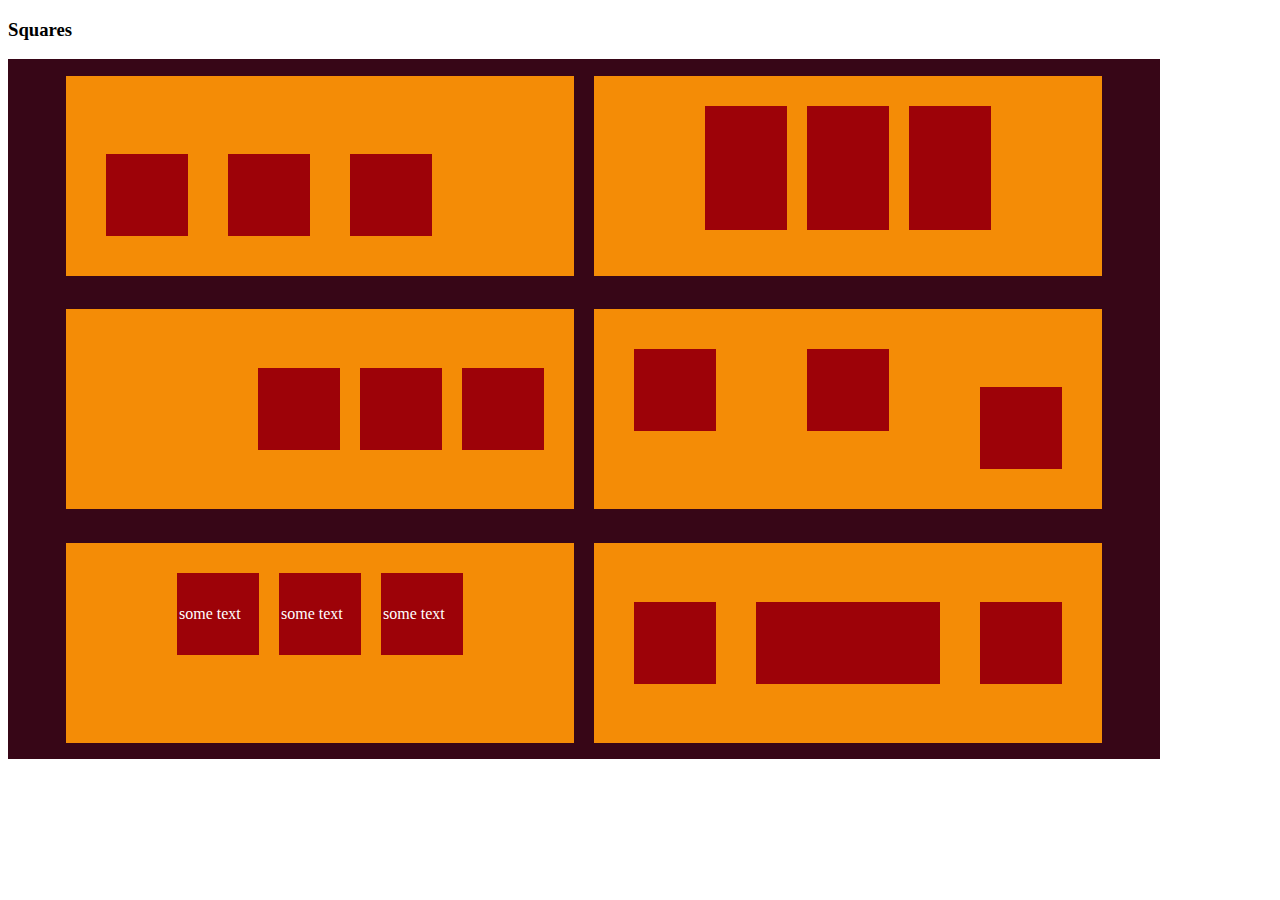
<file: index1.html>
<!DOCTYPE html>
<html lang="en">
<head>
    <meta charset="UTF-8">
    <meta http-equiv="X-UA-Compatible" content="IE=edge">
    <meta name="viewport" content="width=device-width, initial-scale=1.0">
    <link rel="stylesheet" href="index1.css">
    <title>Document</title>
</head>
<body>
    <h3>Squares </h3>
    <div class="flex-example">
        <div class="flex-container1">
            <div></div>
            <div></div>
            <div></div>
        </div>
        <div class="flex-container2">
            <div></div>
            <div></div>
            <div></div>
        </div>
        <div class="flex-container3">
            <div></div>
            <div></div>
            <div></div>
        </div>
        <div class="flex-container4">
            <div></div>
            <div></div>
            <div class="self-align"></div>
        </div>
        <div class="flex-container5">
            <div class="child">some text</div>
            <div>some text</div>
            <div class="child">some text</div>
        </div>
        <div class="flex-container6">
            <div></div>
            <div class="child1"></div>
            <div></div>
        </div>
    </div>
</body>
</html>
</file>
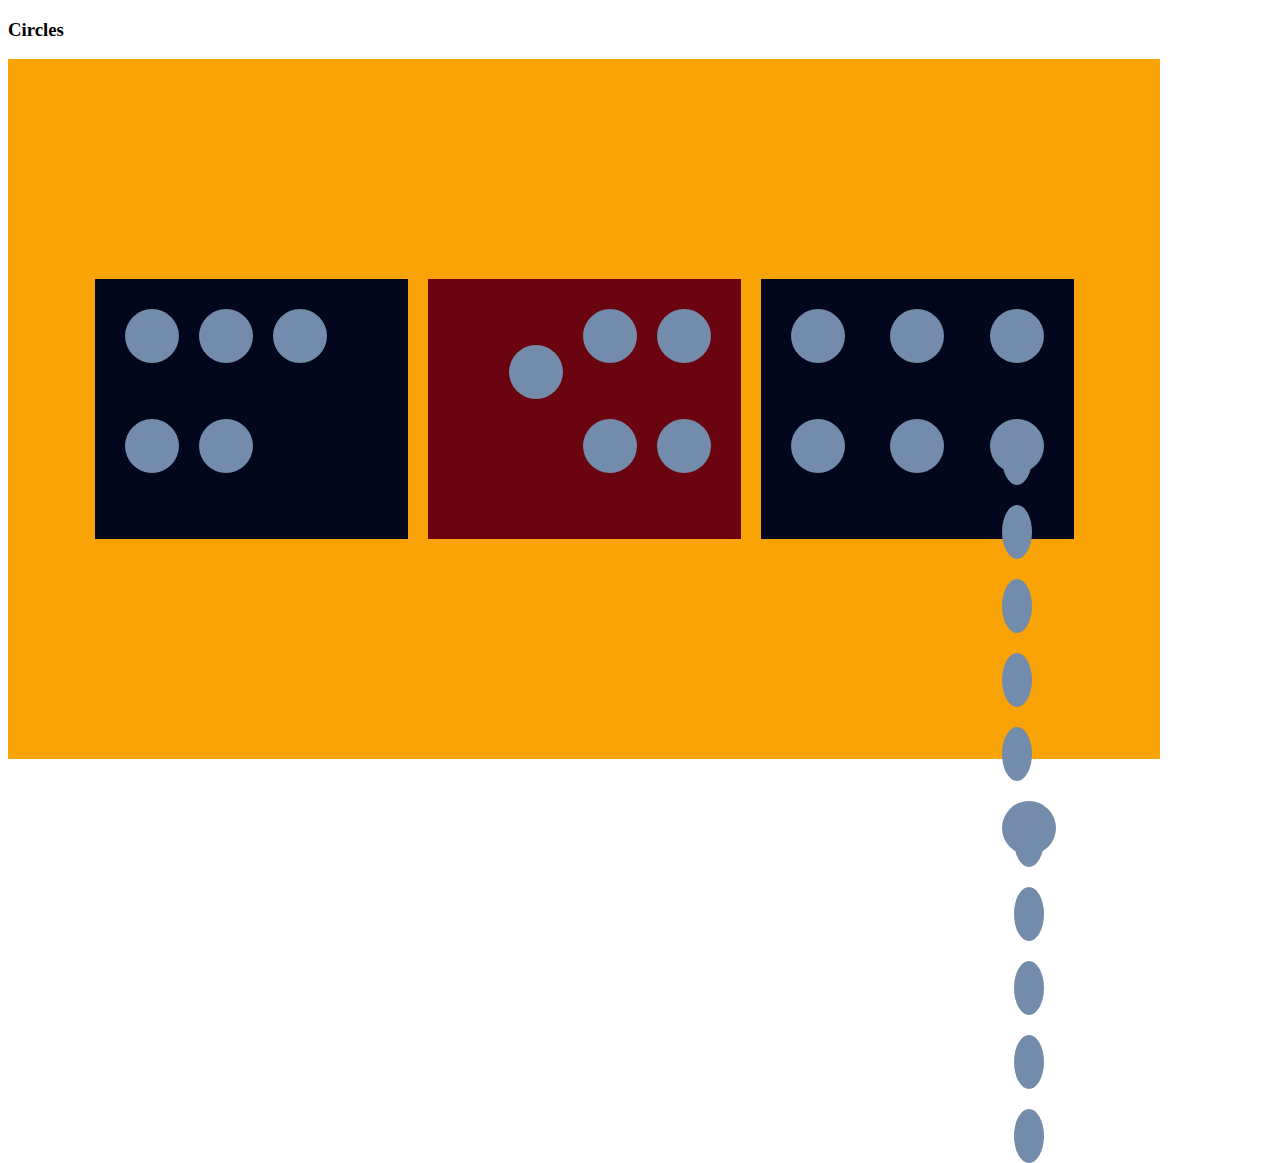
<file: styles/index2.html>
<!DOCTYPE html>
<html lang="en">
<head>
    <meta charset="UTF-8">
    <meta http-equiv="X-UA-Compatible" content="IE=edge">
    <meta name="viewport" content="width=device-width, initial-scale=1.0">
    <link rel="stylesheet" href="index2.css">
    <title>Document</title>
</head>
<body>
    <h3>Circles</h3>
    <div class="flex-example">
        <div class="flex-container1">
            <div></div>
            <div></div>
            <div></div>
            <div></div>
            <div></div>
        </div>
        <div class="flex-container2">
            <div class="self-align"></div>
            <div></div>
            <div></div>
            <div></div>
            <div></div>
        </div>
        <div class="flex-container3">
            <div></div>
            <div></div>
            <div></div>
            <div></div>
            <div></div>
         <div class="flex-container4">
            <div></div>
            <div></div>
            <div></div>
            <div></div>
            <div></div>
        <div class="flex-container5">
            <div></div>
            <div></div>
            <div></div>
            <div></div>
            <div></div>
        </div>
        
</body>
</html>
</file>
<file: index1.css>
.flex-example {
    background-color: #370617;
    display: flex;
    position: relative;
    width: 1152px;
    height: 700px;
    flex-wrap: wrap;
    align-items: center;
    justify-content: center;
    flex-direction: row;
}
.flex-container1 {
    align-items: flex-end;
    margin: 10px;
    padding: 20px;
    background: #F48C06;
    width: 468px;
    height: 160px;
    display: flex;
    justify-content: left;
}
.flex-container1> div {
    margin-top: 63px;
    margin-left: 19px;
    background: #9D0208;
    padding: 2px;
    margin: 20px;
    width: 78px;
    height: 78px;
    align-items: baseline;
    display: flex;
}
.flex-container2 {
    margin: 10px;
    padding: 20px;
    background: #F48C06;
    width: 468px;
    height: 160px;
    justify-content: center;
    display: flex;
}
.flex-container2> div {
    background: #9D0208;
    padding: 2px;
    margin: 10px;
    width: 78px;
    height: 120px;
    flex-wrap: wrap;
    display: flex;
}
.flex-container3{
    margin: 10px;
    padding: 20px;
    background: #F48C06;
    width: 468px;
    height: 160px;
    justify-content: right;
    align-items: center;
    display: flex;
}
.flex-container3> div {
    background: #9D0208;
    padding: 2px;
    margin: 10px;
    width: 78px;
    height: 78px;
    flex-wrap: wrap;
    align-items: center;
    display: flex;
}
.flex-container4{
    margin: 10px;
    padding: 20px;
    background: #F48C06;
    width: 468px;
    height: 160px;
    display: flex;
    justify-content: space-between;
}
.flex-container4> div {
    background: #9D0208;
    padding: 2px;
    margin: 20px;
    width: 78px;
    height: 78px;
    display: flex;
}
.self-align{
    align-self: flex-end;
}
.flex-container5{
    margin: 10px;
    padding: 20px;
    background: #F48C06;
    width: 468px;
    height: 160px;
    justify-content: center;
    display: flex;
}
.flex-container5> div {
    background: #9D0208;
    padding: 2px;
    margin: 10px;
    width: 78px;
    height: 78px;
    color: white;
    flex-wrap: wrap;
    align-items: center;
    display: flex;
}
.child{
    background: #9D0208;
    padding: 2px;
    margin: 10px;
    width: 78px;
    height: 120px;
    color: white;
    display: flex;
    align-items: stretch;
}
.flex-container6{
    margin: 10px;
    padding: 20px;
    background: #F48C06;
    width: 468px;
    height: 160px;
    align-items: center;
    display: flex;
}
.flex-container6> div {
    background: #9D0208;
    padding: 2px;
    margin: 20px;
    width: 78px;
    height: 78px;
    flex-wrap: wrap;
    align-items: center;
    display: flex;
}
.child1{
    flex-grow: 2;
    display: flex;
}
</file>
<file: styles/index2.css>
.flex-example{
position: relative;
display: flex;
width: 1152px;
height: 700px;
background: #FAA307;
flex-wrap: wrap;
align-items: center;
justify-content: center;
flex-direction: row;
}
.flex-container1{
width: 273px;
height: 220px;
margin: 10px;
padding: 20px;
background-color: #03071E;
display: flex;   
flex-wrap: wrap;
justify-content: left;
}
.flex-container1> div{
width: 50px;
height: 50px;
background-color: #748CAB;
display: flex;
padding: 2px;
margin: 10px;
border-radius: 50%;
}
.flex-container2{
flex-wrap: wrap;
width: 273px;
height: 220px;
margin: 10px;
padding: 20px;
background-color: #6A040F;
display: flex;   
justify-content: right; 
}
.flex-container2> div{
width: 50px;
height: 50px;
background-color: #748CAB;
display: flex;
padding: 2px;
margin: 10px;
border-radius: 50%;
}
.self-align{
align-self: flex-end;
}
.flex-container3{
    width: 273px;
    height: 220px;
    margin: 10px;
    padding: 20px;
    background-color: #03071E;
    display: flex;   
    flex-wrap: wrap;
    justify-content: space-between;
}
.flex-container3> div{
    width: 50px;
    height: 50px;
    background-color: #748CAB;
    display: flex;
    padding: 2px;
    margin: 10px;
    border-radius: 50%;
    }
.flex-container4{
    flex-wrap: wrap;
    width: 273px;
    height: 220px;
    margin: 10px;
    padding: 20px;
    background-color: #6A040F;
    display: flex;  
    flex-wrap: wrap; 
    justify-content: space-between;
    }
.flex-container4> div{
    width: 50px;
    height: 50px;
    background-color: #748CAB;
    display: flex;
    padding: 2px;
    margin: 10px;
    border-radius: 50%;
    }
    .flex-container5{
        width: 273px;
        height: 220px;
        margin: 10px;
        padding: 20px;
        background-color: #03071E;
        display: flex;   
        flex-wrap: wrap;
        justify-content: left;
    }
    .flex-container5> div{
        width: 50px;
        height: 50px;
        background-color: #748CAB;
        display: flex;
        padding: 2px;
        margin: 10px;
        border-radius: 50%;
        }
</file>
